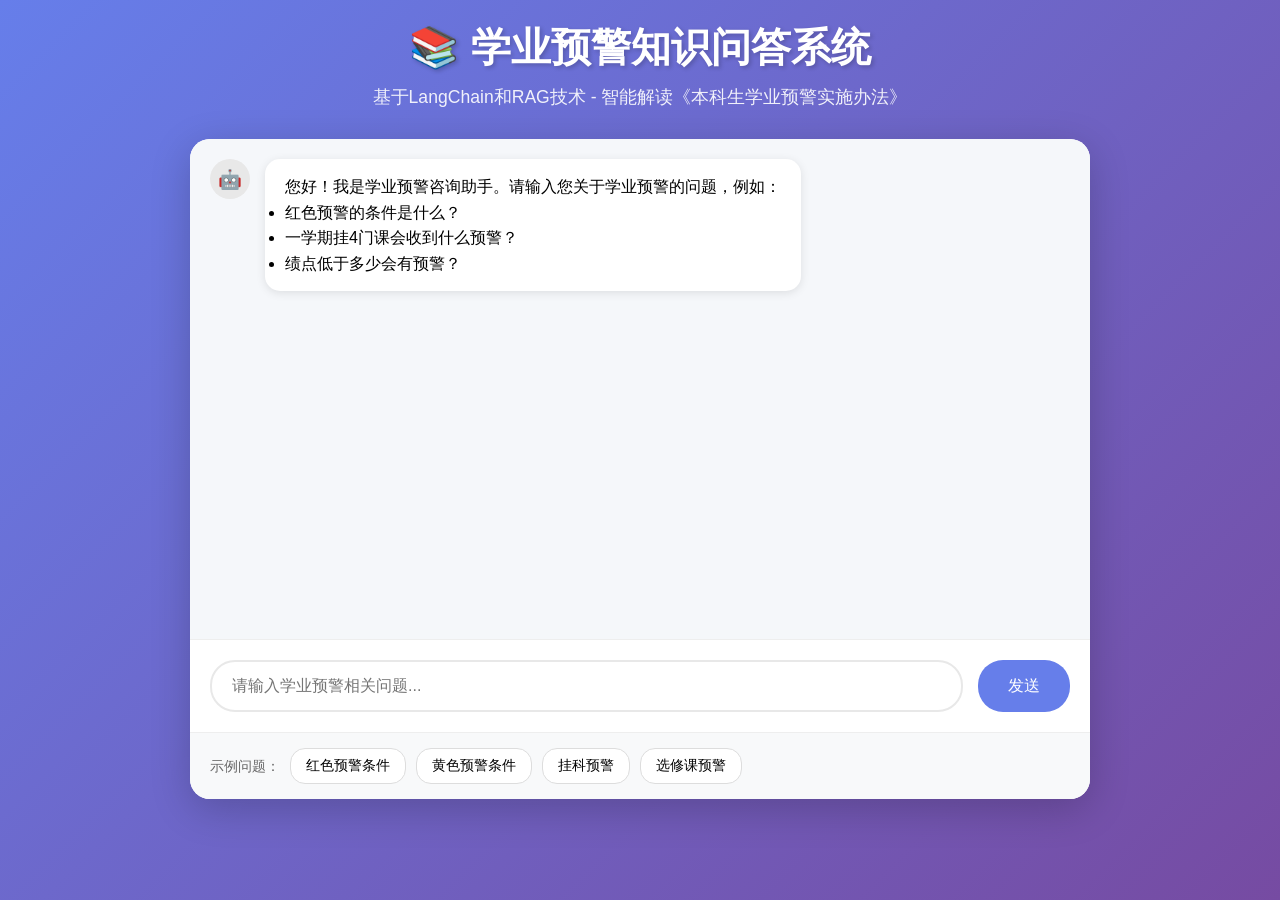
<file: templates/index.html>
<!DOCTYPE html>
<html lang="zh-CN">
<head>
    <meta charset="UTF-8">
    <meta name="viewport" content="width=device-width, initial-scale=1.0">
    <title>学业预警知识问答系统</title>
    <link rel="stylesheet" href="/static/style.css">
</head>
<body>
    <div class="container">
        <header>
            <h1>📚 学业预警知识问答系统</h1>
            <p class="subtitle">基于LangChain和RAG技术 - 智能解读《本科生学业预警实施办法》</p>
        </header>

        <div class="chat-container">
            <div id="chat-history" class="chat-history">
                <div class="message bot">
                    <div class="avatar">🤖</div>
                    <div class="content">
                        您好！我是学业预警咨询助手。请输入您关于学业预警的问题，例如：
                        <ul>
                            <li>红色预警的条件是什么？</li>
                            <li>一学期挂4门课会收到什么预警？</li>
                            <li>绩点低于多少会有预警？</li>
                        </ul>
                    </div>
                </div>
            </div>

            <div class="input-container">
                <input type="text" id="question-input" placeholder="请输入学业预警相关问题..." />
                <button id="send-btn">发送</button>
            </div>

            <div class="examples">
                <span>示例问题：</span>
                <button onclick="askQuestion('红色预警的条件是什么？绩点低于多少算红色预警？')">红色预警条件</button>
                <button onclick="askQuestion('什么情况下会被黄色预警？')">黄色预警条件</button>
                <button onclick="askQuestion('如果一学期挂了4门必修课，会收到什么预警？')">挂科预警</button>
                <button onclick="askQuestion('我有3门选修课没过，会预警吗？')">选修课预警</button>
            </div>
        </div>

        <div id="loading" class="loading" style="display: none;">
            <span>思考中...</span>
        </div>
    </div>

    <script>
        const chatHistory = document.getElementById('chat-history');
        const questionInput = document.getElementById('question-input');
        const sendBtn = document.getElementById('send-btn');
        const loading = document.getElementById('loading');

        // 发送问题
        async function askQuestion(question) {
            if (!question.trim()) return;

            // 添加用户消息
            addMessage('user', question);
            questionInput.value = '';

            // 显示加载
            loading.style.display = 'block';

            try {
                const response = await fetch('/api/chat', {
                    method: 'POST',
                    headers: {'Content-Type': 'application/json'},
                    body: JSON.stringify({question: question})
                });

                const result = await response.json();
                console.log('API返回:', result);

                // 添加机器人回复
                addMessage('bot', result.answer || result.message || JSON.stringify(result));

            } catch (error) {
                console.error('请求出错:', error);
                addMessage('bot', '抱歉，系统出现了错误，请稍后重试。');
            } finally {
                loading.style.display = 'none';
            }
        }

        // 添加消息到聊天记录
        function addMessage(role, content) {
            const msgDiv = document.createElement('div');
            msgDiv.className = `message ${role}`;

            const avatar = role === 'user' ? '👤' : '🤖';
            const displayContent = role === 'bot' ? formatAnswer(content) : content;

            msgDiv.innerHTML = `
                <div class="avatar">${avatar}</div>
                <div class="content">${displayContent}</div>
            `;

            chatHistory.appendChild(msgDiv);
            chatHistory.scrollTop = chatHistory.scrollHeight;
        }

        // 格式化回答（支持换行）
        function formatAnswer(text) {
            return text.replace(/\n/g, '<br>');
        }

        // 事件绑定
        sendBtn.addEventListener('click', () => askQuestion(questionInput.value));

        questionInput.addEventListener('keypress', (e) => {
            if (e.key === 'Enter') {
                askQuestion(questionInput.value);
            }
        });
    </script>
</body>
</html>
</file>
<file: static/style.css>
/* 学业预警知识问答系统 - 样式 */

* {
    margin: 0;
    padding: 0;
    box-sizing: border-box;
}

body {
    font-family: -apple-system, BlinkMacSystemFont, "Segoe UI", Roboto, "Helvetica Neue", Arial, sans-serif;
    background: linear-gradient(135deg, #667eea 0%, #764ba2 100%);
    min-height: 100vh;
    padding: 20px;
}

.container {
    max-width: 900px;
    margin: 0 auto;
}

header {
    text-align: center;
    color: white;
    margin-bottom: 30px;
}

header h1 {
    font-size: 2.5rem;
    margin-bottom: 10px;
    text-shadow: 2px 2px 4px rgba(0, 0, 0, 0.2);
}

.subtitle {
    font-size: 1.1rem;
    opacity: 0.9;
}

.chat-container {
    background: white;
    border-radius: 20px;
    box-shadow: 0 10px 40px rgba(0, 0, 0, 0.2);
    overflow: hidden;
}

.chat-history {
    min-height: 500px;
    max-height: 500px;
    overflow-y: auto;
    padding: 20px;
    background: #f5f7fa;
}

.message {
    display: flex;
    margin-bottom: 20px;
    animation: fadeIn 0.3s ease;
}

@keyframes fadeIn {
    from { opacity: 0; transform: translateY(10px); }
    to { opacity: 1; transform: translateY(0); }
}

.message.user {
    flex-direction: row-reverse;
}

.message .avatar {
    width: 40px;
    height: 40px;
    border-radius: 50%;
    background: #e8e8e8;
    display: flex;
    align-items: center;
    justify-content: center;
    font-size: 1.2rem;
    flex-shrink: 0;
}

.message.user .avatar {
    background: #667eea;
    color: white;
}

.message .content {
    max-width: 70%;
    padding: 15px 20px;
    border-radius: 15px;
    line-height: 1.6;
}

.message.bot .content {
    background: white;
    margin-left: 15px;
    box-shadow: 0 2px 10px rgba(0, 0, 0, 0.1);
}

.message.user .content {
    background: #667eea;
    color: white;
    margin-right: 15px;
}

.input-container {
    display: flex;
    padding: 20px;
    background: white;
    border-top: 1px solid #eee;
}

.input-container input {
    flex: 1;
    padding: 15px 20px;
    border: 2px solid #e8e8e8;
    border-radius: 25px;
    font-size: 1rem;
    outline: none;
    transition: border-color 0.3s;
}

.input-container input:focus {
    border-color: #667eea;
}

.input-container button {
    padding: 15px 30px;
    margin-left: 15px;
    background: #667eea;
    color: white;
    border: none;
    border-radius: 25px;
    font-size: 1rem;
    cursor: pointer;
    transition: background 0.3s;
}

.input-container button:hover {
    background: #5568d3;
}

.examples {
    padding: 15px 20px;
    background: #f8f9fa;
    border-top: 1px solid #eee;
    display: flex;
    align-items: center;
    flex-wrap: wrap;
    gap: 10px;
}

.examples span {
    font-size: 0.9rem;
    color: #666;
}

.examples button {
    padding: 8px 15px;
    background: white;
    border: 1px solid #ddd;
    border-radius: 15px;
    font-size: 0.85rem;
    cursor: pointer;
    transition: all 0.3s;
}

.examples button:hover {
    background: #667eea;
    color: white;
    border-color: #667eea;
}

.loading {
    text-align: center;
    padding: 15px;
    color: #666;
}

.loading span {
    animation: pulse 1.5s infinite;
}

@keyframes pulse {
    0%, 100% { opacity: 1; }
    50% { opacity: 0.5; }
}

/* 滚动条样式 */
.chat-history::-webkit-scrollbar {
    width: 6px;
}

.chat-history::-webkit-scrollbar-track {
    background: #f1f1f1;
}

.chat-history::-webkit-scrollbar-thumb {
    background: #ccc;
    border-radius: 3px;
}

/* 响应式 */
@media (max-width: 600px) {
    header h1 {
        font-size: 1.8rem;
    }

    .message .content {
        max-width: 85%;
    }

    .input-container {
        flex-direction: column;
    }

    .input-container button {
        margin-left: 0;
        margin-top: 10px;
    }
}
</file>
